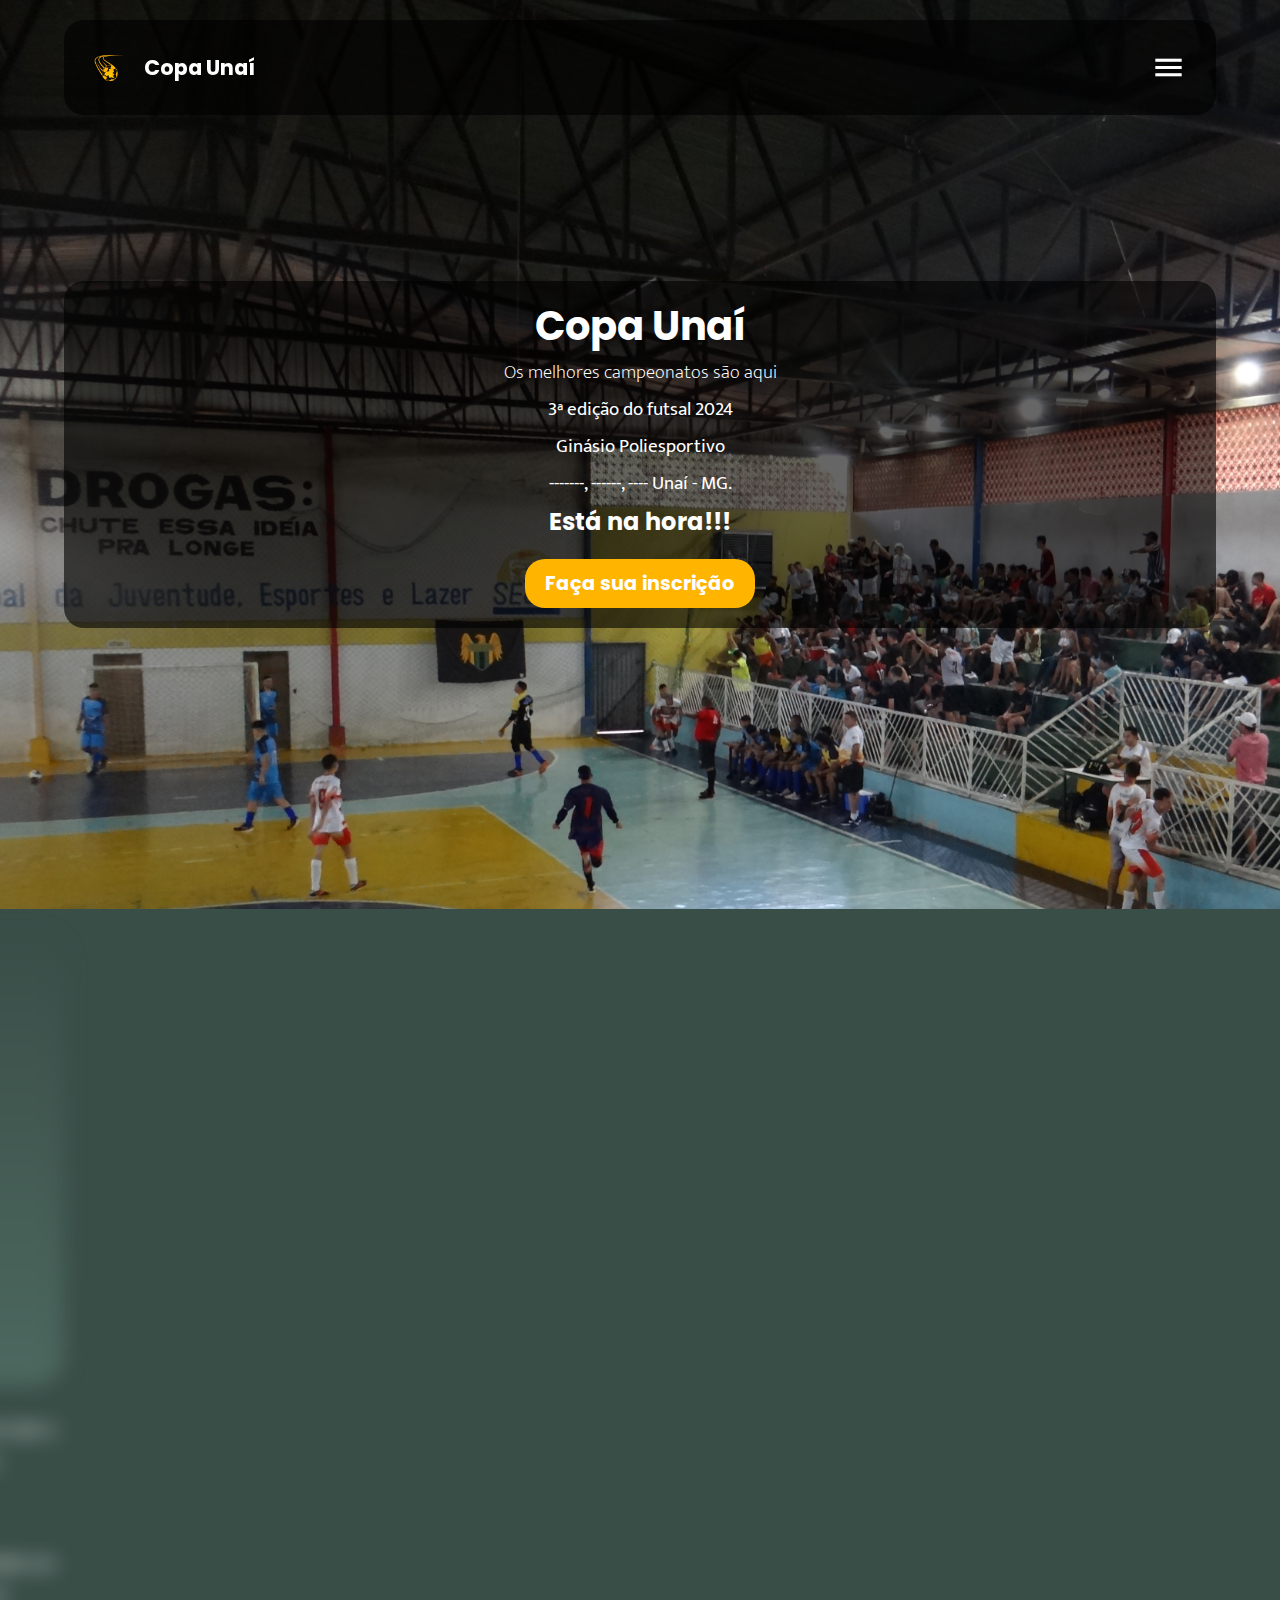
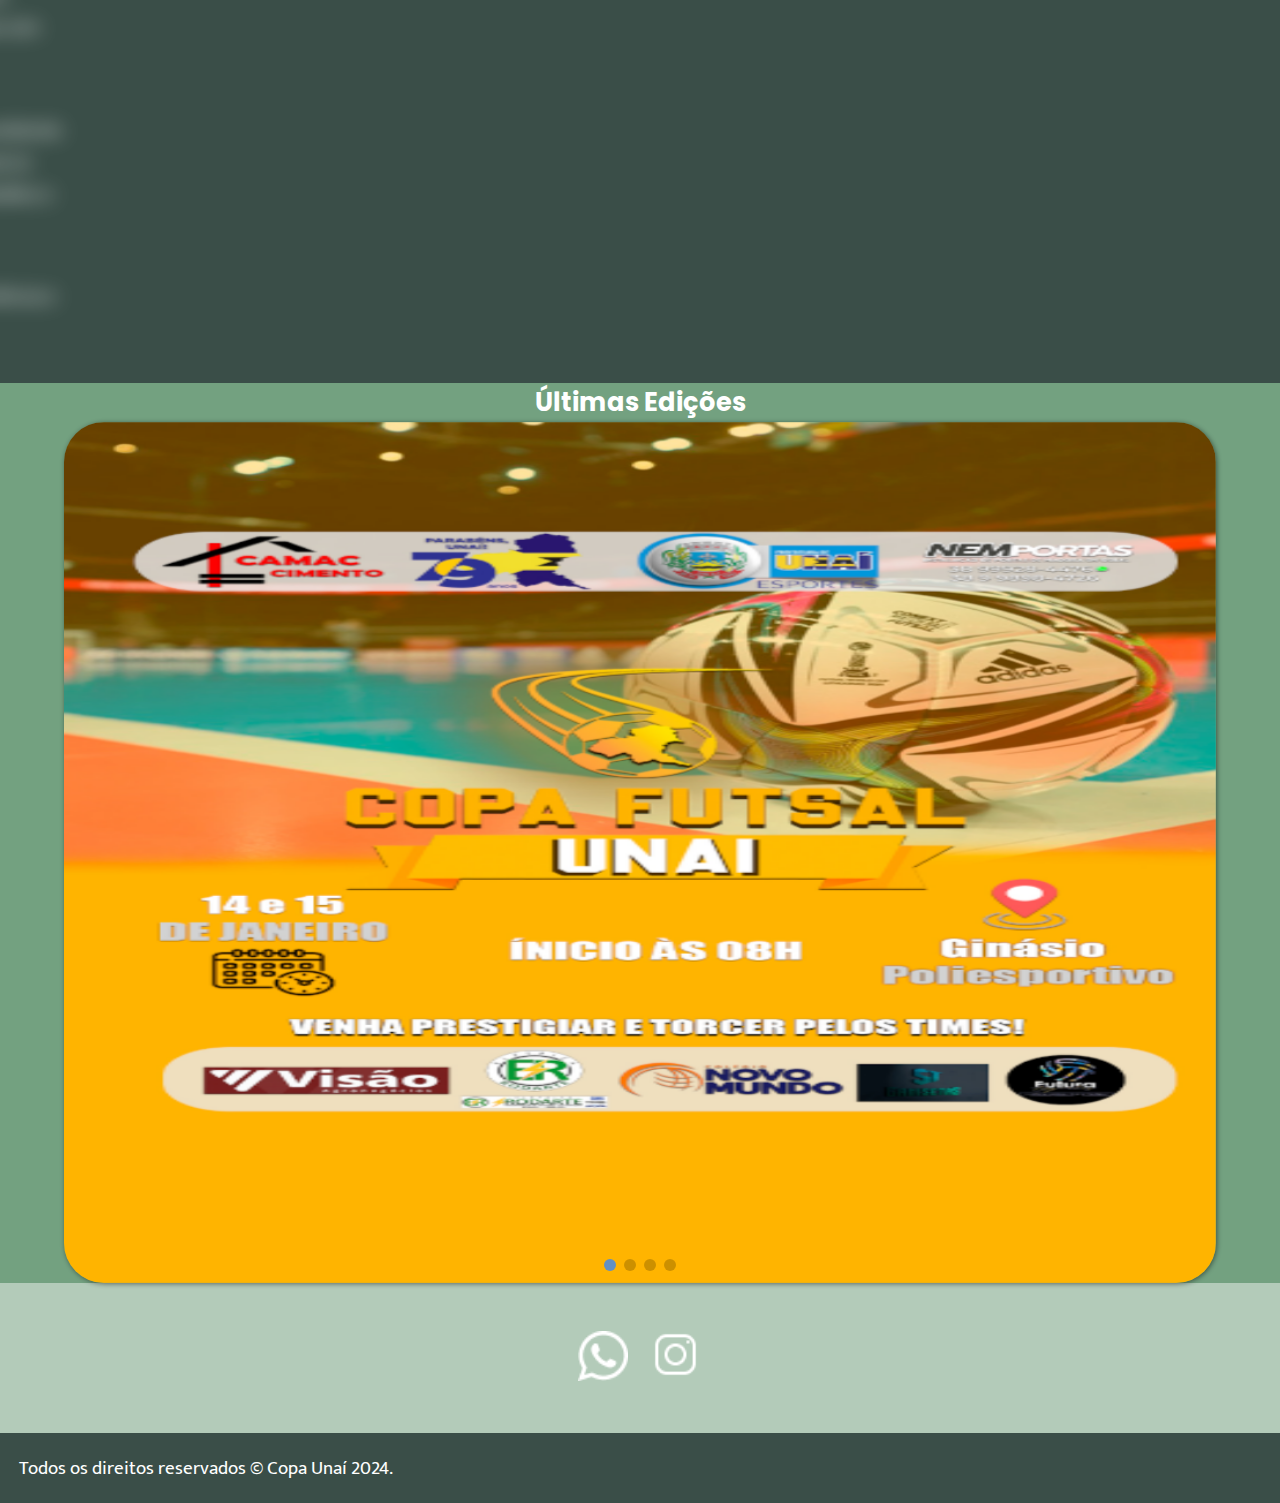
<file: index.html>
<!DOCTYPE html>
<html lang="pt-BR">
<head>
    <meta charset="UTF-8">
    <meta name="viewport" content="width=device-width, initial-scale=1.0">
    <link rel="preconnect" href="https://fonts.googleapis.com">
    <link rel="preconnect" href="https://fonts.gstatic.com" crossorigin>
    <link rel="stylesheet" href="https://fonts.googleapis.com/css2?family=Material+Symbols+Outlined:opsz,wght,FILL,GRAD@20..48,100..700,0..1,-50..200">
    <link rel="stylesheet" href="estilos/style.css">
    <link rel="shortcut icon" href="/images/favicon.ico" type="image/x-icon">
    <link rel="stylesheet" href="https://cdn.jsdelivr.net/npm/swiper@11/swiper-bundle.min.css"/>
    <title>Copa Unaí</title>
</head>
<body>
    <header>
        <div class="container">
            <div class="logo-container">
                <a href="#principal" class="logo">
                    <img src="images/Copa-Unai-Logo.png" alt="Logo Copa Unaí" class="logo-img">
                    Copa Unaí
                </a>
                <span class="material-symbols-outlined" onclick="Toggle('.menu-links', 'abriu')">menu</span>
            </div>
            <nav class="menu-links">
                <ul class="lista">
                    <li><a href="#" onclick="Toggle('.menu-links', 'abriu')" class="botao-menu">Principal</a></li>
                    <li><a href="#sobre" onclick="Toggle('.menu-links', 'abriu')" class="botao-menu">Sobre</a></li>
                    <li><a href="#contato" onclick="Toggle('.menu-links', 'abriu')" class="botao-menu">Contato</a></li>
                    <li><a href="#eventos-anteriores" onclick="Toggle('.menu-links', 'abriu')" class="botao-menu">Ultimas Edições</a></li>
                    <li style="margin: 20px 0px 15px 13px;"><a href="https://docs.google.com/forms/d/e/1FAIpQLSeK9k6Kd_796bbxDuBm3ZzRoeRzbykyVXE2akOJJjxd16uLOA/viewform" class="botao-inscricao botao-menu" onclick="Toggle('.menu-links', 'abriu')" target="_blank" rel="noopener noreferrer">Inscrição<span class="material-symbols-outlined" style="font-size: 1.2rem; margin: auto 0px auto 10px; ">
                        north_east
                        </span></a></li>
                </ul>
            </nav>
        </div>
    </header>

    <main>
        <section id="principal">
            <div class="conteudo-principal">
                <h1 class="titulo-parte-principal" style="font-size: 2.5rem; margin-top: 15px;">Copa Unaí</h1>
                <p class="texto-parte-principal" style="margin-bottom: 5px;">Os melhores campeonatos são aqui</p>
                <p>3ª edição do futsal 2024</p>
                <p>Ginásio Poliesportivo</p>
                <p>-------, ------, ---- Unaí - MG.</p>
                <h2 class="titulo-parte-principal ">Começa em:</h2>
                <div id="cowntdown-container">
                    <div class="countdown-el days-c">
                        <p class="text" id="days">0</p>
                        <span>Dias</span>
                    </div>
                    <div class="countdown-el hours-c">
                        <p class="text" id="hours">0</p>
                        <span>Horas</span>
                    </div>
                    <div class="countdown-el mins-c">
                        <p class="text" id="mins">0</p>
                        <span>Minutos</span>
                    </div>
                    <div class="countdown-el seconds-c">
                        <p class="text" id="seconds">0</p>
                        <span>Segundos</span>
                    </div>
                </div>
                <div class="div-principal">
                    <a href="https://forms.gle/DBZgRfVirr29T4AD8" target="_blank" rel="noopener noreferrer">Faça sua inscrição</a>
                </div>
            </div>        
        </section>
        <section id="sobre">
            <div class="hidden">
                <h2>ME AJUDA WEZEY, ESTOU SEM IDEIAS PRA FAZER ESSA SEÇÃO</h2>
                <h3>ESTOU SEM IDEIAS PRA SEÇÃO DE BAIXO TAMBEM</h3>
            </div>
            <p class="hidden">Arthur Cecílio e Wesley Rodrigues são os dedicados organizadores da Copa Unaí, um evento esportivo de destaque que ocorre ao longo de todo o ano. Com uma visão clara e uma paixão inabalável pelo esporte, Arthur e Wesley têm se destacado por sua capacidade de reunir talentos e promover uma competição de alto nível.</p>
            <p class="hidden">Arthur Cecílio, com sua vasta experiência em gestão esportiva, traz uma abordagem estratégica para a organização do evento. Sua habilidade em coordenar equipes e planejar cada detalhe assegura que a Copa Unaí mantenha seu padrão de excelência, proporcionando uma experiência inesquecível para atletas e espectadores. Arthur é conhecido por sua liderança, organização impecável e capacidade de resolver problemas com eficiência.</p>
            <p class="hidden">
            Wesley Rodrigues, por sua vez, complementa a equipe com sua expertise em desenvolvimento de talentos e sua habilidade em criar um ambiente de competição saudável e inspirador. Responsável pelo marketing, design e toda a parte técnica do evento, Wesley garante que a Copa Unaí se destaque não apenas pela qualidade das disputas, mas também pela sua comunicação visual e promoção. Sua criatividade, atenção aos detalhes e habilidades técnicas são fundamentais para o sucesso contínuo do evento.</p>
            <p class="hidden">
            Juntos, Arthur Cecílio e Wesley Rodrigues não apenas organizam uma competição esportiva, mas também fomentam uma cultura de excelência e desenvolvimento pessoal entre os participantes, consolidando a Copa Unaí como o principal evento esportivo da cidade.</p>
        </section>
        <section id="eventos-anteriores">
            <h1>Últimas Edições</h1>
            <div class="swiper">
                <div class="swiper-wrapper">
                    <div class="swiper-slide"><img src="images/eventos-anteriores/futsal-um-pequeno.png" alt="Banner Copa Unaí de Futsal"></div>
                    <div class="swiper-slide"><img src="images/eventos-anteriores/futsal-dois-pequeno.png" alt="Banner Copa Unaí de Futsal"></div>
                    <div class="swiper-slide"><img src="images/eventos-anteriores/volei-um-pequeno.jpg" alt="Banner Copa Unaí de Vôlei"></div>
                    <div class="swiper-slide"><img src="images/eventos-anteriores/volei-dois-pequeno.png" alt="Banner Copa Unaí de Vôlei"></div>
                </div>
                <!-- Adicionando botões de navegação -->
                <div class="swiper-button-next"></div>
                <div class="swiper-button-prev"></div>
                <!-- Adicionando a pagination -->
                <div class="swiper-pagination"></div>
            </div>
        </section>
        <section id="contato">
            <div>
                <a href="#" target="_blank" rel="noopener noreferrer">
                    <img src="images/icone-whatsapp.png" alt="Icone do whatsapp">
                </a>
                <a href="https://www.instagram.com/copaunai?igsh=MW5yczF6emQ1NzhjYw==" target="_blank" rel="noopener noreferrer">
                    <img src="images/icone-instagram.png" alt="Icone do instagram">
                </a>
            </div>
        </section>
    </main>
    <footer>
        <p>Todos os direitos reservados © Copa Unaí 2024.</p>
    </footer>
    <script src="https://cdn.jsdelivr.net/npm/swiper@11/swiper-bundle.min.js"></script>
    <script src="script.js"></script>
</body>
</html>
</file>
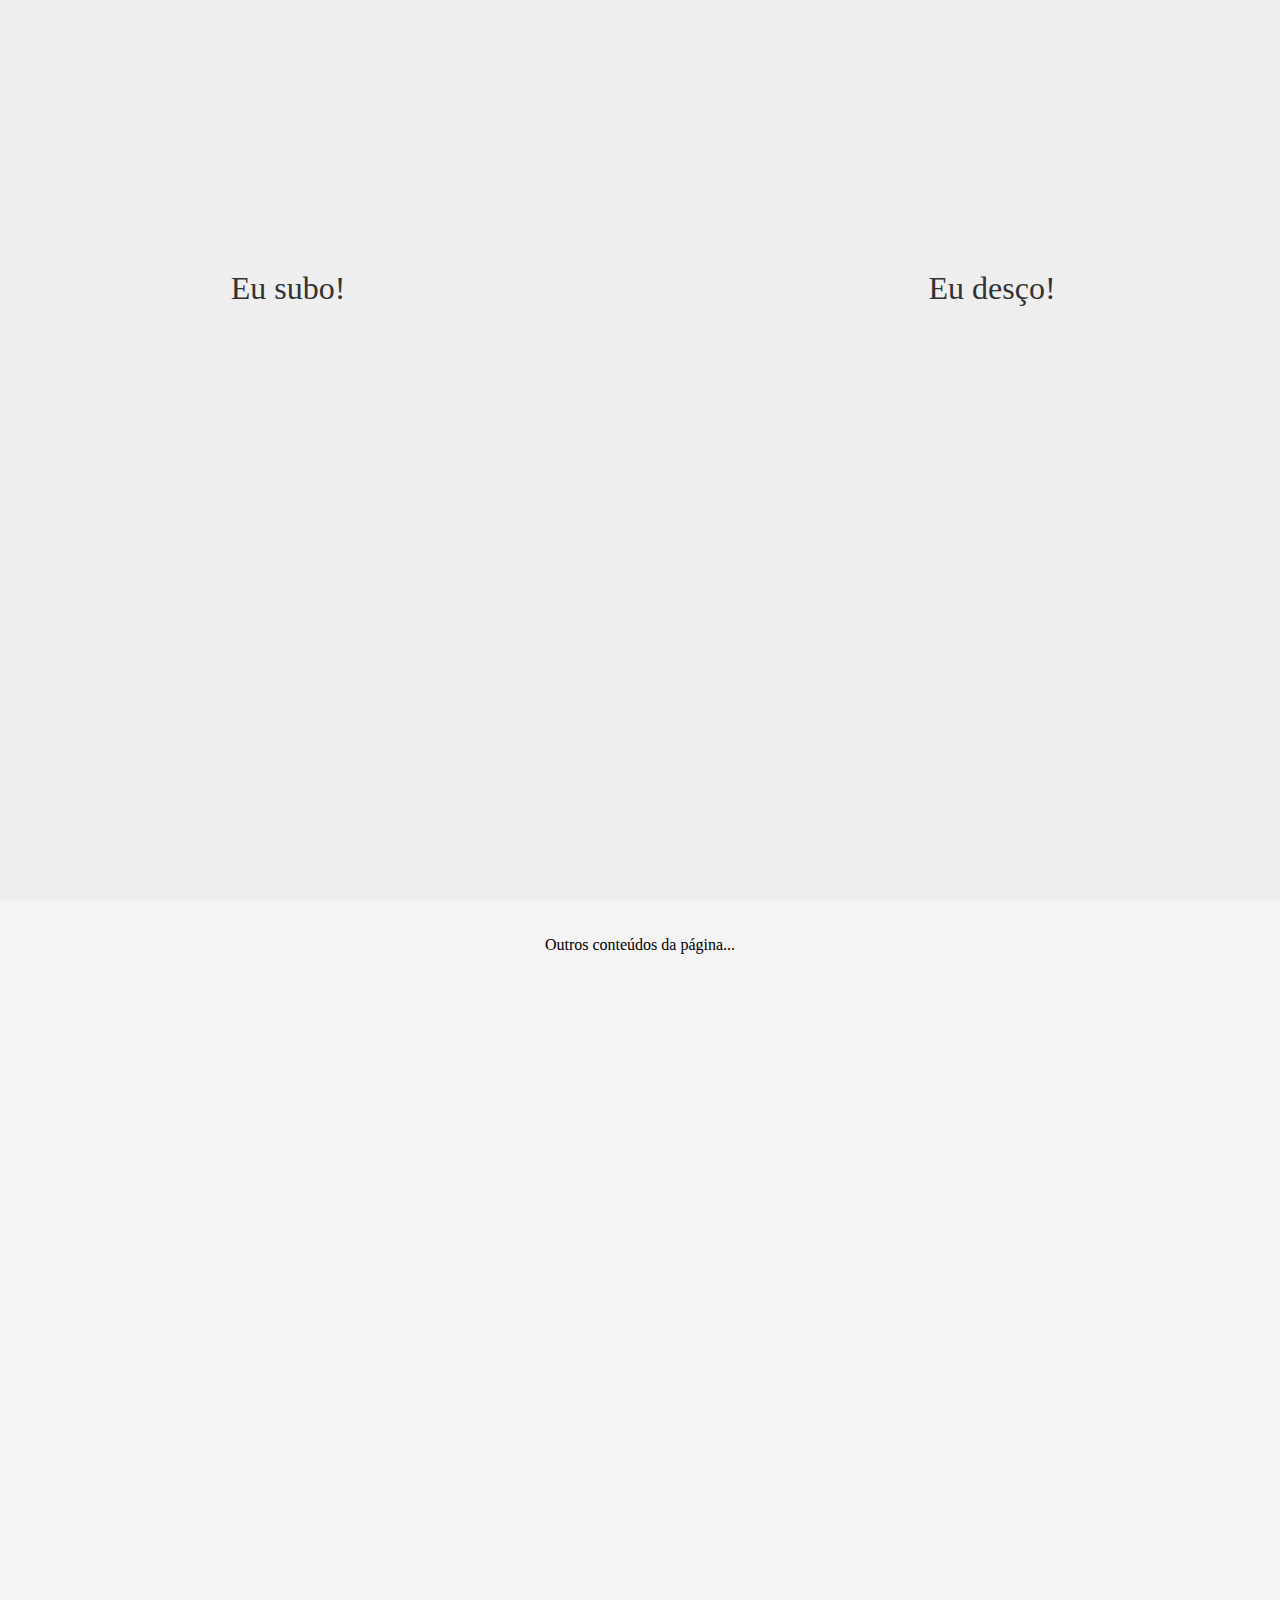
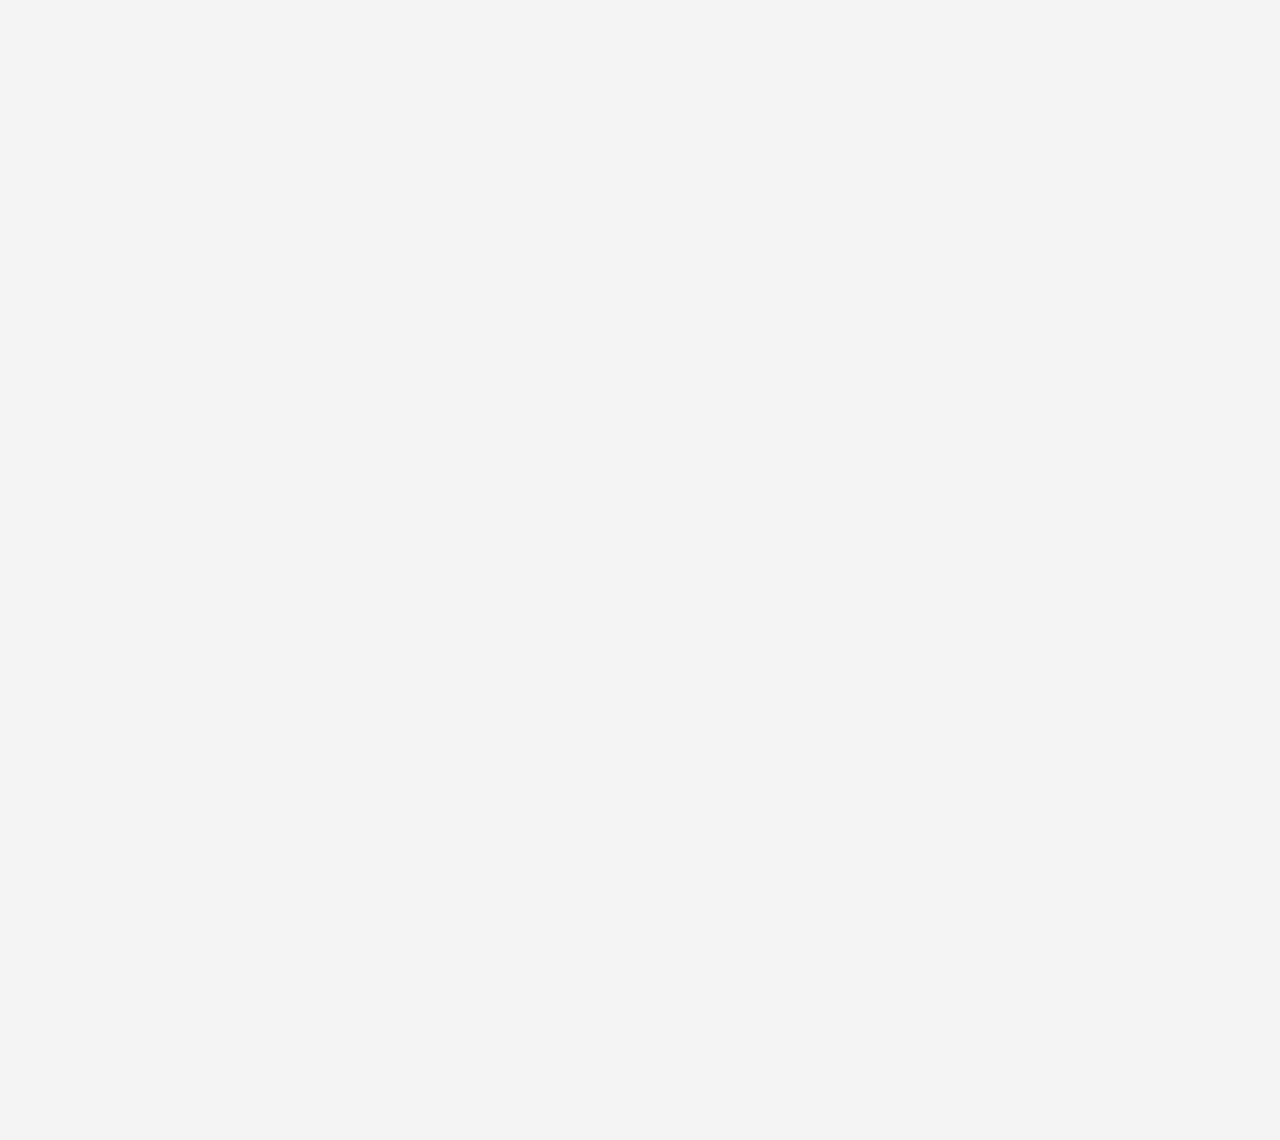
<file: teste.html>
<!DOCTYPE html>
<html lang="pt-BR">
<head>
    <meta charset="UTF-8">
    <meta name="viewport" content="width=device-width, initial-scale=1.0">
    <title>Efeito Parallax Lado a Lado</title>
    <style>
        /* styles.css */
        html, body {
            margin: 0;
            padding: 0;
            overflow-x: hidden;
        }

        .parallax-container {
            position: relative;
            height: 100vh;
            background: #eee;
        }

        .parallax-content {
            display: flex;
            justify-content: space-between;
            height: 100%;
            position: relative;
        }

        .element {
            width: 45%;
            text-align: center;
            font-size: 2em;
            color: #333;
            position: absolute;
        }

        .element-up {
            top: 30%;
            left: 0;
        }

        .element-down {
            top: 30%;
            left: 55%;
        }

        .other-content {
            height: 200vh;
            background: #f4f4f4;
            padding: 20px;
            text-align: center;
        }
    </style>
</head>
<body>
    <div class="parallax-container">
        <div class="parallax-content">
            <div class="element element-up">Eu subo!</div>
            <div class="element element-down">Eu desço!</div>
        </div>
    </div>
    <div class="other-content">
        <p>Outros conteúdos da página...</p>
    </div>
    <script>
        // script.js
        document.addEventListener('scroll', function() {
            const scrollY = window.scrollY;
            const elementUp = document.querySelector('.element-up');
            const elementDown = document.querySelector('.element-down');

            // Ajusta a posição dos elementos com base no scroll
            elementUp.style.transform = `translateY(-${scrollY * 0.5}px)`;
            elementDown.style.transform = `translateY(${scrollY * 0.5}px)`;
        });
    </script>
</body>
</html>
</file>
<file: estilos/style.css>
@charset "UTF-8";
@import url('https://fonts.googleapis.com/css2?family=Poppins:ital,wght@0,100;0,200;0,300;0,400;0,500;0,600;0,700;0,800;0,900;1,100;1,200;1,300;1,400;1,500;1,600;1,700;1,800;1,900&display=swap');
@import url('https://fonts.googleapis.com/css2?family=Mukta:wght@200;300;400;500;600;700;800&family=Poppins:ital,wght@0,100;0,200;0,300;0,400;0,500;0,600;0,700;0,800;0,900;1,100;1,200;1,300;1,400;1,500;1,600;1,700;1,800;1,900&display=swap');


:root{
    --cor-de-secoes: #b3cbb9;
    --cor-de-secoes-mais-escuro: #73a180;
    --cor-mais-escura: #3a4e48;
    --cor-principal: #ffb500;
    --cor-de-destaque: #c84630;
    --cor-azul-leve: #6290C3;
    --branco: white;
    --preto-transparente: rgba(0, 0, 0, 0.6);
    --fonte-de-titulo: Poppins;
    --fonte-de-texto: Mukta;
    --swiper-pagination-bullet-widht: 12px;
    --swiper-pagination-bullet-size: 12px;
}

body{
    background-color: var(--cor-de-secoes);
}

.material-symbols-outlined {
    cursor: pointer;
    font-size: 2.1875rem;
    color: var(--branco);
    font-variation-settings:
    'FILL' 0,
    'wght' 400,
    'GRAD' 0,
    'opsz' 24
}

*{
    padding: 0px;
    margin: 0px;
    text-decoration: none;
    list-style-type: none;
    box-sizing: border-box;
}

html{
    scroll-behavior: smooth;
}

section{
    z-index: 1;
    position: relative;
}

header{
    position: fixed;
    background-color: var(--preto-transparente);
    width: 90%;
    left: 50%;
    transform: translate(-50%);
    top: 20px;
    border-radius: 20px;
    padding: 15px;
    z-index: 3;
}

.logo-container{
    padding: 15px;
    display: flex;
    align-items: center; /* Centraliza verticalmente */
    justify-content: space-between; /* Espaço entre os itens */
}

.logo-img{
    width: 30px; /* Tamanho do logo */
    margin-right: 20px; /* Espaçamento da imagem da logo com o texto */
}

.logo{
    text-decoration: none; /* Remove sublinhado do link */
    color: var(--branco); /* Cor do texto */
    display: flex; /* Permite alinhar elementos internos */
    align-items: center; /* Centraliza verticalmente */
    font-size: 1.3rem;
    font-family: var(--fonte-de-titulo);
    font-weight: bold;
}

.menu-links{
    display: block;
    overflow-y: hidden;
    height: 0px;
    transition: height .3s ease;
}

.menu-links.abriu{
    height: 230px;
}

ul>li{
    margin: 10px 0px 10px 20px;
}

ul>li>a{
    text-decoration: none;
    color: var(--branco);
    font-family: var(--fonte-de-texto);
    font-size: 1.2rem;
}

a.botao-inscricao{
    padding: 5px 20px;
    border-radius: 25px;
    border: solid 1px;
}

section#principal {
    height: 101vh; /* Ajuste a altura da seção conforme necessário */
    display: flex;
    align-items: center;
    flex-direction: column;
    background-size: cover;
    background-image: url(../images/slides/arquibancada-recortada.JPG);
    background-repeat: no-repeat;
    animation: anim-slide 5s forwards;
}

@keyframes anim-slide{
    0%{
        background-position: left center;
    }
    100%{
        background-position: center right;
    }
}

section#principal .div-principal{
    display: flex;
    align-items: center;
    justify-content: center;
}

section#principal a{
    font-family: var(--fonte-de-titulo);
    font-size: 1.2rem;
    font-weight: 700;
    color: white;
    padding: 10px 20px;
    margin-bottom: 20px;
    border-radius: 20px;
    background-color: var(--cor-principal);
}

.conteudo-principal{
    background-color: var(--preto-transparente);
    margin: auto;
    border-radius: 20px;
    font-size: 1rem;
    width: 90%;
}

div.conteudo-principal>p{
    display: flex;
    justify-content: center;
    font-family: var(--fonte-de-texto);
    color: white;
    font-size: 1.2rem;
    margin-bottom: 5px;
    
}

#cowntdown-container{
    display: flex;
    flex-wrap: wrap;
    justify-content: center;
    color: white;
    width: auto;
    height: auto;
    line-height: 1;
    padding-bottom: 20px;
    font-family: var(--fonte-de-texto);
}

.text{
    font-size: 1.3rem;
    margin: 1rem 1.5rem;
}

.titulo-parte-principal{
    font-family: var(--fonte-de-titulo);
    color: var(--branco);
    display: flex;
    justify-content: center;
}

.texto-parte-principal{
    display: flex;
    justify-content: center;
    font-size: 1.2rem;
    font-weight: 200;
    color: var(--branco);
    font-family: var(--fonte-de-texto);
}

.countdown-el{
    text-align: center;
}

.swiper-slide>img{
    height: 100%;
    width: 100%;
}

.swiper{
    box-shadow: 1px 1px 5px rgba(0, 0, 0, 0.473);
    border-radius: 40px;
    width: 90vw;
    margin: auto;
}

.swiper-button-next, .swiper-button-prev{
    opacity: 0;
}

#eventos-anteriores{
    background-color: var(--cor-de-secoes-mais-escuro);
    /*background: linear-gradient(#a77700 0%, #c78f00 70%, var(--cor-principal)100%);*/
    height: 100dvh;
    display: flex;
    align-items: center;
    justify-content: center;
    flex-direction: column;
}

#eventos-anteriores h1{
    font-family: var(--fonte-de-titulo);
    font-size: 1.6rem;
    margin: auto 0px 0px 0px;
    color: white;
}

.swiper-pagination-bullet{
    width: 40px;
    height: 40px;
}

.swiper-pagination-bullet.swiper-pagination-bullet-active{
    background-color: var(--cor-azul-leve);
}

section#sobre{
    background-color: var(--cor-mais-escura);
    display: flex;
    flex-direction: column;
    align-items: center;
}

section#sobre div{
    margin: 3dvh 0px;
    width: 90vw;
    border-radius: 30px;
    height: 50dvh;
    background: linear-gradient(var(--cor-mais-escura)0%, #4c685f 100%);
    display: flex;
    flex-direction: column;
    justify-content: center;
}

section#sobre>div.hidden{
    transform: translateX(-100%);
    transition: all 1.5s ease;
}

section#sobre>p.hidden{
    transform: translateX(-100%);
    transition: all 1.5s ease;
}

section#sobre>div.hidden.show{
    translate: 100%;
}

section#sobre>p.hidden.show{
    translate: 100%;
}

section#sobre>div h2, h3{
    color: white;
    margin: 10px;
    font-family: var(--fonte-de-titulo);
    font-size: 1.3rem;
}

section#sobre p{
    font-family: var(--fonte-de-texto);
    color: white;
    font-size: 1.2rem;
    width: 90vw;
    margin: auto 0px 2em 0px;
}

section#contato{
    height: 150px;
    display: flex;
    align-items: center;
    justify-content: center;
    flex-wrap: wrap;
}

section#contato div{
    display: flex;
    gap: 1.5em;
}

section#contato img{
    width: 50px;
}

footer{
    color: white;
    bottom: 0px;
    background-color: var(--cor-mais-escura);
}

footer p{
    padding: 1em;
    font-family: var(--fonte-de-texto);
    font-size: 1.2rem;
}

.hidden{
    opacity: 1;
    filter: blur(10px);
    transition: ALL 1.5s;
}

.show{
    opacity: 1;
    filter: blur(0px);

}
</file>
